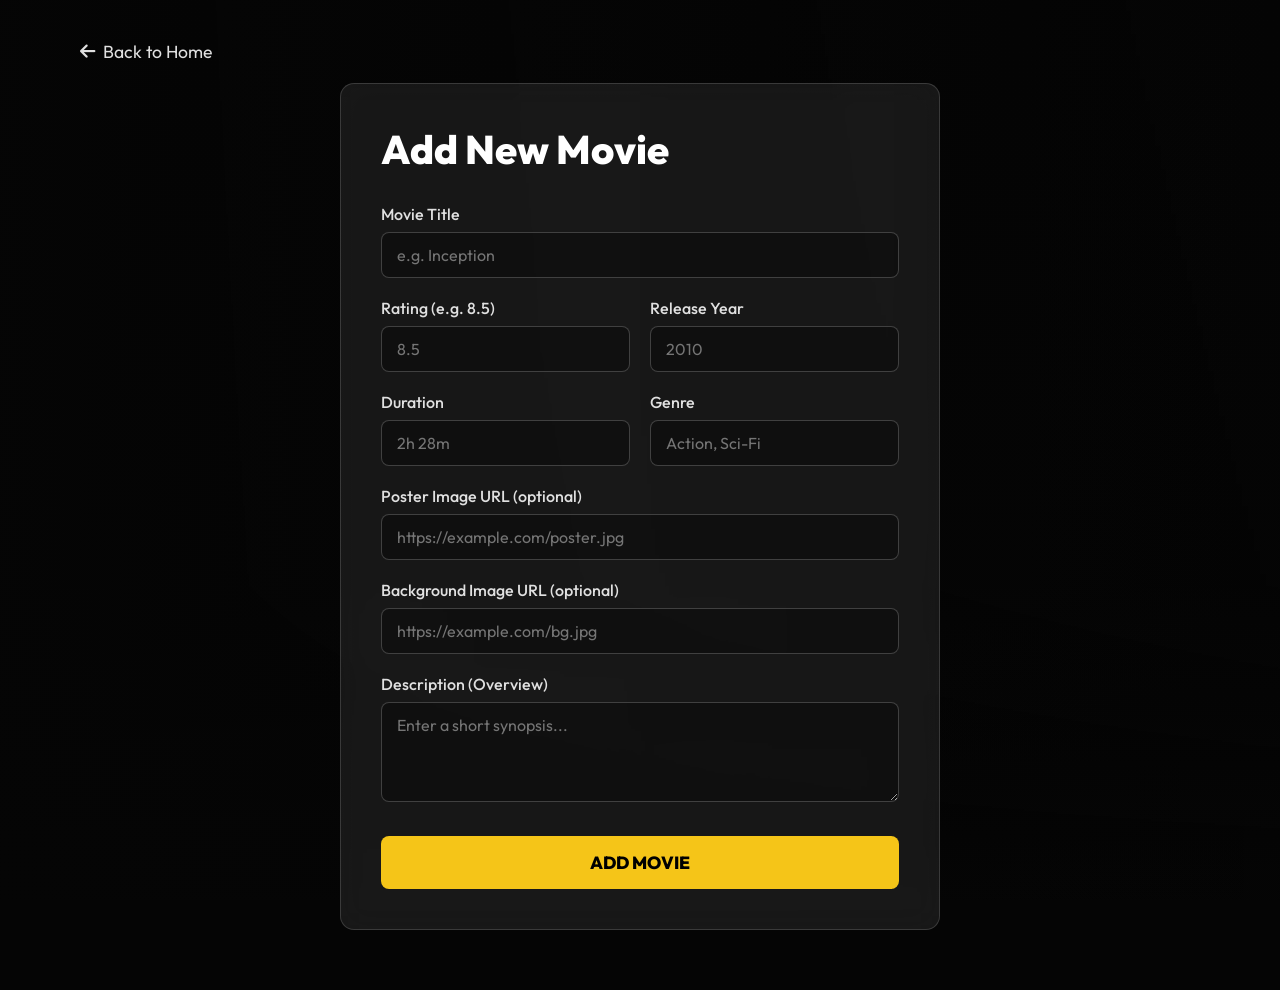
<file: add.html>
<!doctype html>
<html lang="en">
  <head>
    <meta charset="UTF-8" />
    <meta name="viewport" content="width=device-width, initial-scale=1.0" />
    <title>Add Movie - StreamVault</title>
    <link
      href="https://fonts.googleapis.com/css2?family=Outfit:wght@300;400;500;700;800&display=swap"
      rel="stylesheet"
    />
    <link
      rel="stylesheet"
      href="https://cdnjs.cloudflare.com/ajax/libs/font-awesome/6.4.0/css/all.min.css"
    />
    <link rel="stylesheet" href="style.css" />
    <style>
      .form-container {
        background: var(--glass-bg);
        backdrop-filter: blur(15px);
        -webkit-backdrop-filter: blur(15px);
        border: 1px solid var(--glass-border);
        border-radius: 14px;
        padding: 40px;
        margin: 0 auto;
        max-width: 600px;
        width: 100%;
      }
      .form-group {
        margin-bottom: 20px;
      }
      .form-group label {
        display: block;
        margin-bottom: 8px;
        font-weight: 500;
        color: var(--text-muted);
      }
      .form-control {
        width: 100%;
        background: rgba(0, 0, 0, 0.3);
        border: 1px solid rgba(255, 255, 255, 0.2);
        border-radius: 8px;
        padding: 12px 15px;
        color: white;
        font-family: inherit;
        font-size: 1rem;
        outline: none;
        transition: all 0.3s;
      }
      .form-control:focus {
        border-color: var(--primary-yellow);
        background: rgba(0, 0, 0, 0.5);
      }
      textarea.form-control {
        resize: vertical;
        min-height: 100px;
      }
      .submit-btn {
        background: var(--primary-yellow);
        color: #000;
        border: none;
        border-radius: 8px;
        padding: 15px;
        width: 100%;
        font-weight: 800;
        font-size: 1.1rem;
        cursor: pointer;
        margin-top: 10px;
        transition: all 0.3s;
        font-family: inherit;
      }
      .submit-btn:hover {
        transform: translateY(-2px);
        box-shadow: 0 5px 15px rgba(245, 197, 24, 0.4);
      }
      .back-btn {
        display: inline-flex;
        align-items: center;
        gap: 8px;
        color: var(--text-muted);
        text-decoration: none;
        font-size: 1.1rem;
        margin-bottom: 20px;
        transition: color 0.3s;
      }
      .back-btn:hover {
        color: white;
      }
    </style>
  </head>
  <body>
    <div
      class="background-container"
      id="bg-container"
      style="
        --bg-image: url(&quot;https://images.unsplash.com/photo-1489599849927-2ee91cede3ba?ixlib=rb-4.0.3&auto=format&fit=crop&w=1920&q=80&quot;);
      "
    >
      <div class="overlay"></div>
    </div>

    <div
      class="app-container"
      style="justify-content: flex-start; padding-top: 40px"
    >
      <main style="max-width: 1200px; margin: 0 auto; width: 100%">
        <a href="index.html" class="back-btn"
          ><i class="fa-solid fa-arrow-left"></i> Back to Home</a
        >

        <div class="form-container">
          <h1 style="margin-bottom: 30px; font-weight: 800; font-size: 2.5rem">
            Add New Movie
          </h1>

          <form id="add-movie-form">
            <div class="form-group">
              <label for="title">Movie Title</label>
              <input
                type="text"
                id="title"
                class="form-control"
                required
                placeholder="e.g. Inception"
              />
            </div>

            <div style="display: flex; gap: 20px">
              <div class="form-group" style="flex: 1">
                <label for="rating">Rating (e.g. 8.5)</label>
                <input
                  type="text"
                  id="rating"
                  class="form-control"
                  required
                  placeholder="8.5"
                />
              </div>
              <div class="form-group" style="flex: 1">
                <label for="year">Release Year</label>
                <input
                  type="text"
                  id="year"
                  class="form-control"
                  required
                  placeholder="2010"
                />
              </div>
            </div>

            <div style="display: flex; gap: 20px">
              <div class="form-group" style="flex: 1">
                <label for="duration">Duration</label>
                <input
                  type="text"
                  id="duration"
                  class="form-control"
                  required
                  placeholder="2h 28m"
                />
              </div>
              <div class="form-group" style="flex: 1">
                <label for="genre">Genre</label>
                <input
                  type="text"
                  id="genre"
                  class="form-control"
                  required
                  placeholder="Action, Sci-Fi"
                />
              </div>
            </div>

            <div class="form-group">
              <label for="poster">Poster Image URL (optional)</label>
              <input
                type="url"
                id="poster"
                class="form-control"
                placeholder="https://example.com/poster.jpg"
              />
            </div>

            <div class="form-group">
              <label for="background">Background Image URL (optional)</label>
              <input
                type="url"
                id="background"
                class="form-control"
                placeholder="https://example.com/bg.jpg"
              />
            </div>

            <div class="form-group">
              <label for="description">Description (Overview)</label>
              <textarea
                id="description"
                class="form-control"
                required
                placeholder="Enter a short synopsis..."
              ></textarea>
            </div>

            <button type="submit" class="submit-btn">ADD MOVIE</button>
          </form>
        </div>
      </main>
    </div>

    <script src="add.js"></script>
  </body>
</html>
</file>
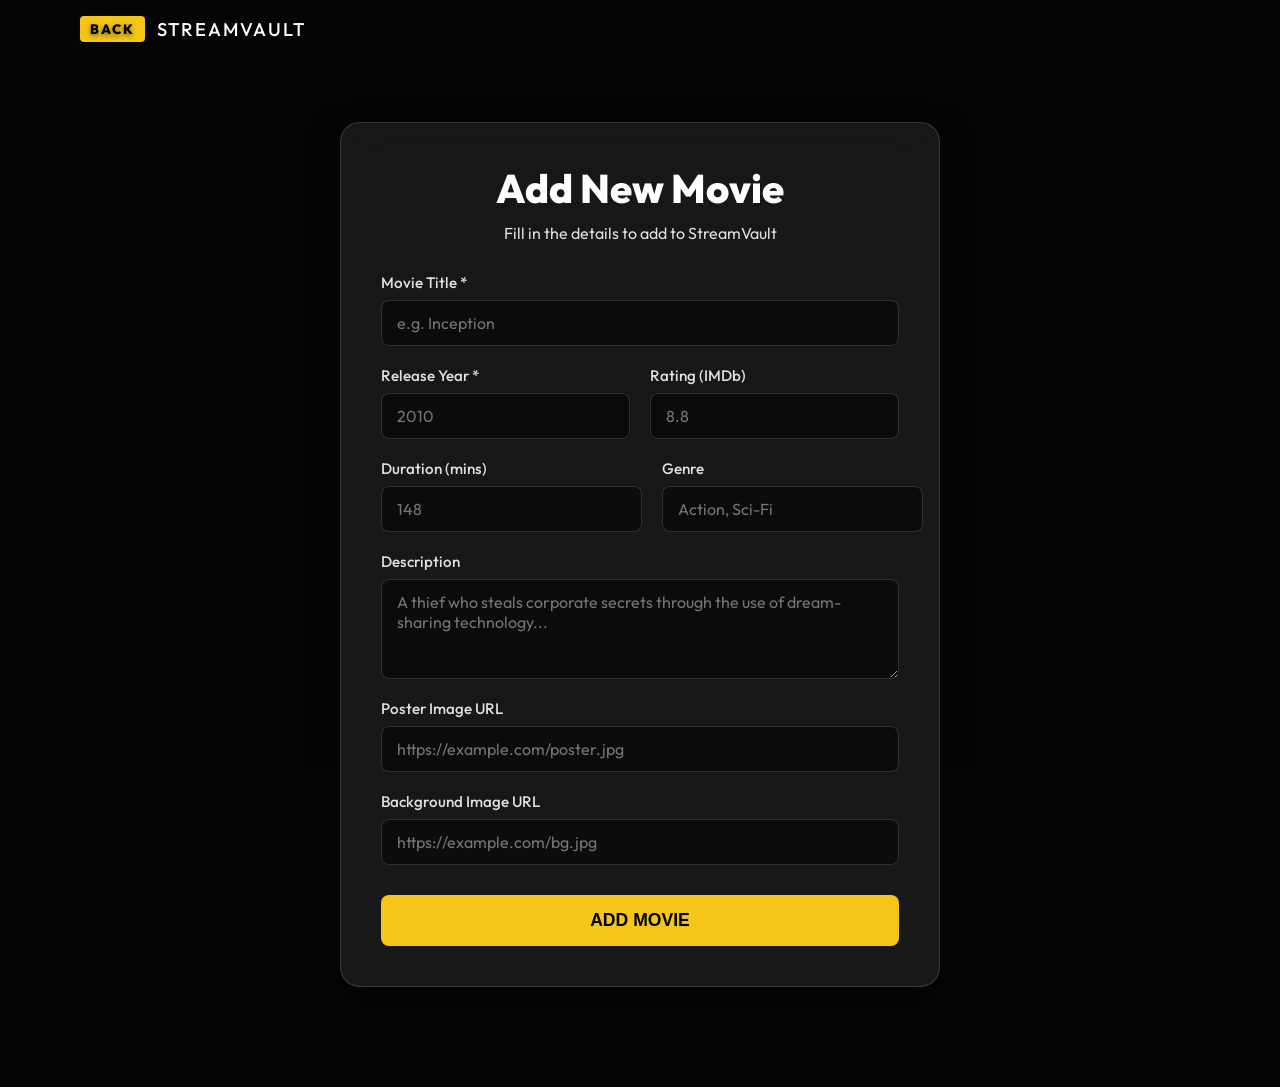
<file: Front/add.html>
<!doctype html>
<html lang="en">
  <head>
    <meta charset="UTF-8" />
    <meta name="viewport" content="width=device-width, initial-scale=1.0" />
    <title>StreamVault - Add Movie</title>
    <link rel="preconnect" href="https://fonts.googleapis.com" />
    <link rel="preconnect" href="https://fonts.gstatic.com" crossorigin />
    <link
      href="https://fonts.googleapis.com/css2?family=Outfit:wght@300;400;500;700;800&display=swap"
      rel="stylesheet"
    />
    <link
      rel="stylesheet"
      href="https://cdnjs.cloudflare.com/ajax/libs/font-awesome/6.4.0/css/all.min.css"
    />
    <link rel="stylesheet" href="style.css" />
  </head>
  <body>
    <div class="background-container" id="bg-container">
      <div class="overlay" style="background: linear-gradient(to bottom, rgba(5,5,5,0.9), rgba(5,5,5,0.95));"></div>
    </div>

    <div class="app-container" style="padding-top: 1rem;">
      <header>
        <a href="index.html" class="logo" style="text-decoration: none; color: white;">
          <span class="badge">BACK</span>
          <span class="logo-text">STREAMVAULT</span>
        </a>
      </header>

      <main style="max-width: none; align-items: center; padding-top: 40px;">
        <div class="form-container">
          <div class="form-header">
            <h1>Add New Movie</h1>
            <p style="color: var(--text-muted);">Fill in the details to add to StreamVault</p>
          </div>
          
          <form id="add-movie-form">
            <div class="form-group">
              <label for="title">Movie Title *</label>
              <input type="text" id="title" name="title" required placeholder="e.g. Inception">
            </div>
            
            <div class="form-row">
              <div class="form-group">
                <label for="year">Release Year *</label>
                <input type="number" id="year" name="year" required placeholder="2010" min="1900" max="2100">
              </div>
              <div class="form-group">
                <label for="rating">Rating (IMDb)</label>
                <input type="number" id="rating" name="rating" step="0.1" placeholder="8.8" min="0" max="10">
              </div>
            </div>

            <div class="form-row">
              <div class="form-group">
                <label for="duration">Duration (mins)</label>
                <input type="number" id="duration" name="duration" placeholder="148" min="1">
              </div>
              <div class="form-group">
                <label for="genres">Genre</label>
                <input type="text" id="genres" name="genres" placeholder="Action, Sci-Fi">
              </div>
            </div>

            <div class="form-group">
              <label for="overview">Description</label>
              <textarea id="overview" name="overview" placeholder="A thief who steals corporate secrets through the use of dream-sharing technology..."></textarea>
            </div>

            <div class="form-group">
              <label for="poster">Poster Image URL</label>
              <input type="url" id="poster" name="poster" placeholder="https://example.com/poster.jpg">
            </div>

            <div class="form-group">
              <label for="background">Background Image URL</label>
              <input type="url" id="background" name="background" placeholder="https://example.com/bg.jpg">
            </div>

            <button type="submit" class="submit-btn">ADD MOVIE</button>
          </form>
        </div>
      </main>
    </div>

    <script src="notifications.js"></script>
    <script src="add.js"></script>
  </body>
</html>
</file>
<file: style.css>
:root {
  --primary-yellow: #f5c518;
  --text-main: #ffffff;
  --text-muted: #e0e0e0;
  --overlay-color: rgba(0, 0, 0, 0.75);
  --font-main: "Outfit", sans-serif;
  --transition-speed: 0.4s;
  --glass-bg: rgba(255, 255, 255, 0.08);
  --glass-border: rgba(255, 255, 255, 0.15);
}

* {
  margin: 0;
  padding: 0;
  box-sizing: border-box;
}

body {
  font-family: var(--font-main);
  color: var(--text-main);
  background-color: #050505;
  overflow-x: hidden;
  min-height: 100vh;
  user-select: none;
}

/* Background image handling */
.background-container {
  position: fixed;
  top: 0;
  left: 0;
  width: 100vw;
  height: 100vh;
  z-index: -1;
  transition: filter 0.8s;
}

.background-container::before,
.background-container::after {
  content: "";
  position: absolute;
  top: 0;
  width: 50vw;
  height: 100vh;
  background-image: var(--bg-image);
  background-size: cover;
  background-position: left center;
  transition: background-image 0.8s ease-in-out;
  z-index: -1;
}

.background-container::before {
  left: 0;
}

.background-container::after {
  right: 0;
  transform: scaleX(-1);
}

.overlay {
  position: absolute;
  top: 0;
  left: 0;
  width: 100%;
  height: 100%;
  z-index: 1;
  /* Rich radial + linear gradient combo for high-end look */
  background:
    linear-gradient(
      to right,
      rgba(5, 5, 5, 0.95) 0%,
      rgba(5, 5, 5, 0.6) 40%,
      rgba(0, 0, 0, 0.1) 100%
    ),
    linear-gradient(
      to top,
      rgba(5, 5, 5, 0.98) 0%,
      rgba(5, 5, 5, 0.1) 35%,
      transparent 100%
    );
  pointer-events: none;
}

/* App Container Layout */
.app-container {
  display: flex;
  flex-direction: column;
  min-height: 100vh;
  padding: 2.5rem 5rem;
  position: relative;
  z-index: 1;
}

/* Header */
header {
  display: flex;
  justify-content: space-between;
  align-items: center;
  margin-bottom: auto;
}

.logo {
  display: flex;
  align-items: center;
  gap: 12px;
  font-size: 1.15rem;
  font-weight: 500;
  letter-spacing: 2px;
  text-shadow: 0 2px 5px rgba(0, 0, 0, 0.5);
}

.badge {
  background-color: var(--primary-yellow);
  color: #000;
  padding: 4px 10px;
  border-radius: 4px;
  font-weight: 800;
  font-size: 0.85rem;
}

.search-bar {
  display: flex;
  align-items: center;
  background: var(--glass-bg);
  backdrop-filter: blur(15px);
  -webkit-backdrop-filter: blur(15px);
  border: 1px solid var(--glass-border);
  border-radius: 50px; /* pill shape */
  padding: 10px 20px;
  width: 280px;
  transition: all 0.3s cubic-bezier(0.25, 0.8, 0.25, 1);
}

.search-bar:focus-within {
  background: rgba(255, 255, 255, 0.15);
  border-color: rgba(255, 255, 255, 0.4);
  box-shadow: 0 0 20px rgba(255, 255, 255, 0.1);
  transform: translateY(-2px);
}

.search-bar i {
  color: var(--text-muted);
  font-size: 1rem;
  margin-right: 12px;
  transition: color 0.3s;
}

.search-bar:focus-within i {
  color: white;
}

.search-bar input {
  background: transparent;
  border: none;
  color: white;
  font-family: inherit;
  font-size: 0.95rem;
  width: 100%;
  outline: none;
}

.search-bar input::placeholder {
  color: #aaaaaa;
}

/* Main Content Area */
main {
  flex: 1;
  display: flex;
  flex-direction: column;
  justify-content: center;
  max-width: 650px;
  padding-bottom: 20px;
}

.movie-info h1 {
  font-size: 5rem;
  font-weight: 800;
  line-height: 1.05;
  margin-bottom: 25px;
  text-shadow: 0 5px 20px rgba(0, 0, 0, 0.6);
  letter-spacing: -1px;
}

.meta-data {
  display: flex;
  align-items: center;
  gap: 15px;
  font-size: 1rem;
  color: var(--text-muted);
  margin-bottom: 25px;
  font-weight: 300;
}

.imdb {
  background-color: var(--primary-yellow);
  color: #000;
  font-weight: 800;
  padding: 3px 8px;
  border-radius: 4px;
  font-size: 0.85rem;
  letter-spacing: 0.5px;
}

.dot {
  font-size: 0.5rem;
  opacity: 0.5;
}

.description {
  font-size: 1.1rem;
  line-height: 1.7;
  font-weight: 300;
  color: var(--text-muted);
  margin-bottom: 45px;
  text-shadow: 0 2px 10px rgba(0, 0, 0, 0.8);
  display: -webkit-box;
  -webkit-line-clamp: 4;
  line-clamp: 4;
  -webkit-box-orient: vertical;
  overflow: hidden;
}

/* Navigation Buttons */
.actions {
  display: flex;
  gap: 15px;
}

.nav-btn {
  background: var(--glass-bg);
  border: 1px solid var(--glass-border);
  color: white;
  width: 50px;
  height: 50px;
  border-radius: 12px;
  cursor: pointer;
  display: flex;
  justify-content: center;
  align-items: center;
  font-size: 1.2rem;
  transition: all 0.25s cubic-bezier(0.25, 0.8, 0.25, 1);
  backdrop-filter: blur(10px);
  -webkit-backdrop-filter: blur(10px);
}

.nav-btn:hover {
  background: rgba(255, 255, 255, 0.15);
  border-color: rgba(255, 255, 255, 0.4);
  transform: translateY(-3px);
  box-shadow: 0 10px 20px rgba(0, 0, 0, 0.3);
}

.nav-btn:active {
  transform: translateY(1px);
}

/* Footer & Carousel */
footer {
  padding-bottom: 10px;
  margin-bottom: 0;
}

.carousel {
  display: flex;
  gap: 24px;
  overflow-x: auto;
  padding: 40px 10px; /* Increased vertical padding to prevent clipping of scaled cards */
  /* Hide scrollbar */
  scrollbar-width: none;
  -ms-overflow-style: none;
  align-items: center;
}

.carousel::-webkit-scrollbar {
  display: none;
}

.poster-card {
  min-width: 140px;
  height: 210px;
  border-radius: 14px;
  overflow: hidden;
  cursor: pointer;
  position: relative;
  box-shadow: 0 5px 15px rgba(0, 0, 0, 0.5);
  opacity: 0.5;
  transform: scale(0.9);
  transition: all 0.4s cubic-bezier(0.175, 0.885, 0.32, 1.275);
}

.poster-card img {
  width: 100%;
  height: 100%;
  object-fit: cover;
  transition: transform 0.6s ease;
}

.poster-card:hover {
  opacity: 0.85;
  transform: scale(0.95) translateY(-5px);
  box-shadow: 0 15px 25px rgba(0, 0, 0, 0.6);
}

/* The active state makes the card enlarge significantly */
.poster-card.active {
  opacity: 1;
  transform: scale(1.15) translateY(-10px);
  border: 2px solid rgba(255, 255, 255, 0.9);
  box-shadow:
    0 20px 40px rgba(0, 0, 0, 0.9),
    0 0 25px rgba(255, 255, 255, 0.15);
  z-index: 10;
}

.poster-card.active img {
  transform: scale(1.05); /* Slight internal zoom for dynamic feel */
}

/* Animations applied on movie change */
.fade-in-up {
  animation: fadeInUp 0.6s cubic-bezier(0.175, 0.885, 0.32, 1.275) forwards;
}

@keyframes fadeInUp {
  from {
    opacity: 0;
    transform: translateY(30px) scale(0.98);
    filter: blur(5px);
  }
  to {
    opacity: 1;
    transform: translateY(0) scale(1);
    filter: blur(0);
  }
}

/* Delay staggered animations */
#m-title {
  animation-delay: 0.1s;
}
.meta-data {
  animation-delay: 0.2s;
}
#m-desc {
  animation-delay: 0.3s;
}
.actions {
  animation-delay: 0.4s;
}

/* Skeleton loaders */
.skeleton {
  background: linear-gradient(
    90deg,
    rgba(255, 255, 255, 0.05) 25%,
    rgba(255, 255, 255, 0.15) 50%,
    rgba(255, 255, 255, 0.05) 75%
  );
  background-size: 200% 100%;
  animation: loading 1.5s infinite linear;
  border-radius: 6px;
  color: transparent !important;
}

@keyframes loading {
  to {
    background-position-x: -200%;
  }
}

.skeleton-text {
  height: 1.2em;
  margin-bottom: 0.5em;
  display: inline-block;
  width: 100%;
}
.skeleton-small {
  width: 60px;
}
.skeleton-large {
  height: 4.5em;
}

/* Responsive Design */
@media screen and (max-width: 1024px) {
  .app-container {
    padding: 2rem 3rem;
  }
  .movie-info h1 {
    font-size: 4rem;
  }
}

@media screen and (max-width: 768px) {
  .background-container::before {
    width: 100vw;
    background-position: center center;
  }
  .background-container::after {
    display: none;
  }

  .app-container {
    padding: 1.5rem 2rem;
  }
  header {
    flex-direction: column;
    align-items: flex-start;
    gap: 15px;
  }
  .search-bar {
    width: 100%;
    max-width: 400px;
  }
  main {
    margin-top: 30px;
    margin-bottom: 30px;
  }
  .movie-info h1 {
    font-size: 3rem;
  }
  .meta-data {
    flex-wrap: wrap;
  }
  .description {
    display: block;
    -webkit-line-clamp: unset;
    line-clamp: unset;
  }
}

@media screen and (max-width: 480px) {
  .app-container {
    padding: 1rem 1rem;
  }
  .movie-info h1 {
    font-size: 2.5rem;
    line-height: 1.1;
  }
  .carousel {
    padding: 30px 10px;
    gap: 15px;
  }
  .poster-card {
    min-width: 110px;
    height: 165px;
  }
  .nav-btn {
    width: 40px;
    height: 40px;
    font-size: 1rem;
  }
}
</file>
<file: Front/style.css>
:root {
  --primary-yellow: #f5c518;
  --text-main: #ffffff;
  --text-muted: #e0e0e0;
  --overlay-color: rgba(0, 0, 0, 0.75);
  --font-main: "Outfit", sans-serif;
  --transition-speed: 0.4s;
  --glass-bg: rgba(255, 255, 255, 0.08);
  --glass-border: rgba(255, 255, 255, 0.15);
}

* {
  margin: 0;
  padding: 0;
  box-sizing: border-box;
}

body {
  font-family: var(--font-main);
  color: var(--text-main);
  background-color: #050505;
  overflow-x: hidden;
  min-height: 100vh;
  user-select: none;
}

.background-container {
  position: fixed;
  top: 0;
  left: 0;
  width: 100vw;
  height: 100vh;
  z-index: -1;
  transition: filter 0.8s;
}

.background-container::before,
.background-container::after {
  content: "";
  position: absolute;
  top: 0;
  width: 50vw;
  height: 100vh;
  background-image: var(--bg-image);
  background-size: cover;
  background-position: left center;
  transition: background-image 0.8s ease-in-out;
  z-index: -1;
}

.background-container::before {
  left: 0;
}

.background-container::after {
  right: 0;
  transform: scaleX(-1);
}

.overlay {
  position: absolute;
  top: 0;
  left: 0;
  width: 100%;
  height: 100%;
  z-index: 1;
  background:
    linear-gradient(
      to right,
      rgba(5, 5, 5, 0.95) 0%,
      rgba(5, 5, 5, 0.6) 40%,
      rgba(0, 0, 0, 0.1) 100%
    ),
    linear-gradient(
      to top,
      rgba(5, 5, 5, 0.98) 0%,
      rgba(5, 5, 5, 0.1) 35%,
      transparent 100%
    );
  pointer-events: none;
}

.app-container {
  display: flex;
  flex-direction: column;
  min-height: 100vh;
  padding: 2.5rem 5rem;
  position: relative;
  z-index: 1;
}

header {
  display: flex;
  justify-content: space-between;
  align-items: center;
  margin-bottom: auto;
}

.logo {
  display: flex;
  align-items: center;
  gap: 12px;
  font-size: 1.15rem;
  font-weight: 500;
  letter-spacing: 2px;
  text-shadow: 0 2px 5px rgba(0, 0, 0, 0.5);
}

.badge {
  background-color: var(--primary-yellow);
  color: #000;
  padding: 4px 10px;
  border-radius: 4px;
  font-weight: 800;
  font-size: 0.85rem;
}

.search-bar {
  position: relative;
  display: flex;
  align-items: center;
  background: var(--glass-bg);
  backdrop-filter: blur(15px);
  -webkit-backdrop-filter: blur(15px);
  border: 1px solid var(--glass-border);
  border-radius: 50px; 
  padding: 10px 20px;
  width: 280px;
  transition: all 0.3s cubic-bezier(0.25, 0.8, 0.25, 1);
}

.search-bar:focus-within {
  background: rgba(255, 255, 255, 0.15);
  border-color: rgba(255, 255, 255, 0.4);
  box-shadow: 0 0 20px rgba(255, 255, 255, 0.1);
  transform: translateY(-2px);
}

.search-bar i {
  color: var(--text-muted);
  font-size: 1rem;
  margin-right: 12px;
  transition: color 0.3s;
}

.search-bar:focus-within i {
  color: white;
}

.search-bar input {
  background: transparent;
  border: none;
  color: white;
  font-family: inherit;
  font-size: 0.95rem;
  width: 100%;
  outline: none;
}

.search-bar input::placeholder {
  color: #aaaaaa;
}

.search-dropdown {
  position: absolute;
  top: 100%;
  left: 0;
  width: 100%;
  background: rgba(10, 10, 10, 0.95);
  backdrop-filter: blur(15px);
  -webkit-backdrop-filter: blur(15px);
  border: 1px solid var(--glass-border);
  border-radius: 12px;
  margin-top: 10px;
  max-height: 300px;
  overflow-y: auto;
  z-index: 100;
  box-shadow: 0 10px 30px rgba(0, 0, 0, 0.8);
  display: none;
}

.search-dropdown::-webkit-scrollbar {
  width: 8px;
}

.search-dropdown::-webkit-scrollbar-thumb {
  background: var(--glass-border);
  border-radius: 4px;
}

.search-item {
  padding: 12px 20px;
  cursor: pointer;
  transition: background 0.2s, color 0.2s;
  border-bottom: 1px solid rgba(255, 255, 255, 0.05);
  display: flex;
  align-items: center;
  gap: 15px;
}

.search-item:last-child {
  border-bottom: none;
}

.search-item:hover {
  background: rgba(255, 255, 255, 0.1);
  color: var(--primary-yellow);
}

.search-item img {
  width: 40px;
  height: 60px;
  object-fit: cover;
  border-radius: 4px;
}

main {
  flex: 1;
  display: flex;
  flex-direction: column;
  justify-content: center;
  max-width: 650px;
  padding-bottom: 20px;
}

.movie-info h1 {
  font-size: 5rem;
  font-weight: 800;
  line-height: 1.05;
  margin-bottom: 25px;
  text-shadow: 0 5px 20px rgba(0, 0, 0, 0.6);
  letter-spacing: -1px;
}

.meta-data {
  display: flex;
  align-items: center;
  gap: 15px;
  font-size: 1rem;
  color: var(--text-muted);
  margin-bottom: 25px;
  font-weight: 300;
}

.imdb {
  background-color: var(--primary-yellow);
  color: #000;
  font-weight: 800;
  padding: 3px 8px;
  border-radius: 4px;
  font-size: 0.85rem;
  letter-spacing: 0.5px;
}

.dot {
  font-size: 0.5rem;
  opacity: 0.5;
}

.description {
  font-size: 1.1rem;
  line-height: 1.7;
  font-weight: 300;
  color: var(--text-muted);
  margin-bottom: 45px;
  text-shadow: 0 2px 10px rgba(0, 0, 0, 0.8);
  display: -webkit-box;
  -webkit-line-clamp: 4;
  line-clamp: 4;
  -webkit-box-orient: vertical;
  overflow: hidden;
}

.actions {
  display: flex;
  gap: 15px;
}

.nav-btn {
  background: var(--glass-bg);
  border: 1px solid var(--glass-border);
  color: white;
  width: 50px;
  height: 50px;
  border-radius: 12px;
  cursor: pointer;
  display: flex;
  justify-content: center;
  align-items: center;
  font-size: 1.2rem;
  transition: all 0.25s cubic-bezier(0.25, 0.8, 0.25, 1);
  backdrop-filter: blur(10px);
  -webkit-backdrop-filter: blur(10px);
}

.nav-btn:hover {
  background: rgba(255, 255, 255, 0.15);
  border-color: rgba(255, 255, 255, 0.4);
  transform: translateY(-3px);
  box-shadow: 0 10px 20px rgba(0, 0, 0, 0.3);
}

.nav-btn:active {
  transform: translateY(1px);
}

footer {
  padding-bottom: 10px;
  margin-bottom: 0;
}

.carousel {
  display: flex;
  gap: 24px;
  overflow-x: auto;
  padding: 40px 10px; 
  scrollbar-width: none;
  -ms-overflow-style: none;
  align-items: center;
}

.carousel::-webkit-scrollbar {
  display: none;
}

.poster-card {
  min-width: 140px;
  height: 210px;
  border-radius: 14px;
  overflow: hidden;
  cursor: pointer;
  position: relative;
  box-shadow: 0 5px 15px rgba(0, 0, 0, 0.5);
  opacity: 0.5;
  transform: scale(0.9);
  transition: all 0.4s cubic-bezier(0.175, 0.885, 0.32, 1.275);
}

.poster-card img {
  width: 100%;
  height: 100%;
  object-fit: cover;
  transition: transform 0.6s ease;
}

.poster-card:hover {
  opacity: 0.85;
  transform: scale(0.95) translateY(-5px);
  box-shadow: 0 15px 25px rgba(0, 0, 0, 0.6);
}

.poster-card.active {
  opacity: 1;
  transform: scale(1.15) translateY(-10px);
  border: 2px solid rgba(255, 255, 255, 0.9);
  box-shadow:
    0 20px 40px rgba(0, 0, 0, 0.9),
    0 0 25px rgba(255, 255, 255, 0.15);
  z-index: 10;
}

.poster-card.active img {
  transform: scale(1.05); 
}

.fade-in-up {
  animation: fadeInUp 0.6s cubic-bezier(0.175, 0.885, 0.32, 1.275) forwards;
}

@keyframes fadeInUp {
  from {
    opacity: 0;
    transform: translateY(30px) scale(0.98);
    filter: blur(5px);
  }
  to {
    opacity: 1;
    transform: translateY(0) scale(1);
    filter: blur(0);
  }
}

#m-title {
  animation-delay: 0.1s;
}
.meta-data {
  animation-delay: 0.2s;
}
#m-desc {
  animation-delay: 0.3s;
}
.actions {
  animation-delay: 0.4s;
}

.skeleton {
  background: linear-gradient(
    90deg,
    rgba(255, 255, 255, 0.05) 25%,
    rgba(255, 255, 255, 0.15) 50%,
    rgba(255, 255, 255, 0.05) 75%
  );
  background-size: 200% 100%;
  animation: loading 1.5s infinite linear;
  border-radius: 6px;
  color: transparent !important;
}

@keyframes loading {
  to {
    background-position-x: -200%;
  }
}

.skeleton-text {
  height: 1.2em;
  margin-bottom: 0.5em;
  display: inline-block;
  width: 100%;
}
.skeleton-small {
  width: 60px;
}
.skeleton-large {
  height: 4.5em;
}

/* Responsive Design */
@media screen and (max-width: 1024px) {
  .app-container {
    padding: 2rem 3rem;
  }
  .movie-info h1 {
    font-size: 4rem;
  }
}

@media screen and (max-width: 768px) {
  .background-container::before {
    width: 100vw;
    background-position: center center;
  }
  .background-container::after {
    display: none;
  }

  .app-container {
    padding: 1.5rem 2rem;
  }
  header {
    flex-direction: column;
    align-items: flex-start;
    gap: 15px;
  }
  .search-bar {
    width: 100%;
    max-width: 400px;
  }
  main {
    margin-top: 30px;
    margin-bottom: 30px;
  }
  .movie-info h1 {
    font-size: 3rem;
  }
  .meta-data {
    flex-wrap: wrap;
  }
  .description {
    display: block;
    -webkit-line-clamp: unset;
    line-clamp: unset;
  }
}

@media screen and (max-width: 480px) {
  .app-container {
    padding: 1rem 1rem;
  }
  .movie-info h1 {
    font-size: 2.5rem;
    line-height: 1.1;
  }
  .carousel {
    padding: 30px 10px;
    gap: 15px;
  }
  .poster-card {
    min-width: 110px;
    height: 165px;
  }
  .nav-btn {
    width: 40px;
    height: 40px;
    font-size: 1rem;
  }
}

/* Custom Notifications & Modals */
.toast-container {
  position: fixed;
  top: 20px;
  right: 20px;
  z-index: 9999;
  display: flex;
  flex-direction: column;
  gap: 15px;
}

.toast {
  background: rgba(15, 15, 15, 0.95);
  backdrop-filter: blur(10px);
  -webkit-backdrop-filter: blur(10px);
  color: white;
  padding: 15px 25px;
  border-radius: 8px;
  border-left: 5px solid var(--primary-yellow);
  box-shadow: 0 10px 30px rgba(0, 0, 0, 0.5);
  display: flex;
  align-items: center;
  gap: 15px;
  min-width: 250px;
  opacity: 0;
  transform: translateX(100%);
  transition: all 0.4s cubic-bezier(0.175, 0.885, 0.32, 1.275);
}

.toast.toast-error { border-left-color: #ff4757; }
.toast.toast-success { border-left-color: #2ed573; }
.toast.toast-info { border-left-color: #1e90ff; }

.toast.show {
  opacity: 1;
  transform: translateX(0);
}

.modal-overlay {
  position: fixed;
  top: 0;
  left: 0;
  width: 100vw;
  height: 100vh;
  background: rgba(0, 0, 0, 0.6);
  backdrop-filter: blur(5px);
  z-index: 10000;
  display: flex;
  justify-content: center;
  align-items: center;
  opacity: 0;
  visibility: hidden;
  transition: all 0.3s ease;
}

.modal-overlay.show {
  opacity: 1;
  visibility: visible;
}

.modal-box {
  background: var(--glass-bg);
  backdrop-filter: blur(20px);
  -webkit-backdrop-filter: blur(20px);
  border: 1px solid var(--glass-border);
  padding: 30px;
  border-radius: 12px;
  text-align: center;
  width: 90%;
  max-width: 400px;
  transform: translateY(-20px);
  transition: transform 0.3s ease;
  box-shadow: 0 15px 50px rgba(0,0,0,0.8);
}

.modal-overlay.show .modal-box {
  transform: translateY(0);
}

.modal-box h3 {
  font-size: 1.5rem;
  margin-bottom: 15px;
  font-weight: 800;
}

.modal-box p {
  color: var(--text-muted);
  margin-bottom: 25px;
  line-height: 1.5;
}

.modal-actions {
  display: flex;
  justify-content: center;
  gap: 15px;
}

.modal-btn {
  padding: 10px 20px;
  border: none;
  border-radius: 6px;
  font-family: inherit;
  font-weight: 700;
  cursor: pointer;
  transition: all 0.2s;
}

.modal-cancel {
  background: rgba(255, 255, 255, 0.1);
  color: white;
}
.modal-cancel:hover { background: rgba(255, 255, 255, 0.2); }

.modal-confirm {
  background: #ff4757;
  color: white;
}
.modal-confirm:hover { background: #ff6b81; transform: translateY(-2px); box-shadow: 0 5px 15px rgba(255, 71, 87, 0.3); }

/* Beautiful Search States */
.search-state {
  padding: 30px;
  text-align: center;
  color: var(--text-muted);
  font-size: 1.05rem;
  display: flex;
  flex-direction: column;
  align-items: center;
  gap: 12px;
  animation: fadeIn 0.3s ease;
}

.search-state i {
  font-size: 2.2rem;
  color: rgba(255, 255, 255, 0.15);
}

.search-state.error i {
  color: #ff4757;
  opacity: 0.8;
}

.search-state.loading i {
  color: var(--primary-yellow);
  opacity: 0.9;
}

.search-state.empty i {
  color: rgba(255, 255, 255, 0.3);
}

@keyframes fadeIn {
  from { opacity: 0; transform: translateY(-5px); }
  to { opacity: 1; transform: translateY(0); }
}

.form-container {
  background: var(--glass-bg);
  backdrop-filter: blur(25px);
  -webkit-backdrop-filter: blur(25px);
  border: 1px solid var(--glass-border);
  padding: 40px;
  border-radius: 20px;
  width: 100%;
  max-width: 600px;
  margin: 40px auto;
  box-shadow: 0 15px 35px rgba(0, 0, 0, 0.5);
  animation: fade-in-up 0.6s cubic-bezier(0.175, 0.885, 0.32, 1.275) forwards;
}

.form-header {
  margin-bottom: 30px;
  text-align: center;
}

.form-header h1 {
  font-size: 2.5rem;
  font-weight: 800;
  margin-bottom: 10px;
}

.form-group {
  margin-bottom: 20px;
  display: flex;
  flex-direction: column;
}

.form-group label {
  font-size: 0.95rem;
  font-weight: 500;
  margin-bottom: 8px;
  color: var(--text-muted);
}

.form-group input, .form-group textarea {
  background: rgba(0, 0, 0, 0.5);
  border: 1px solid var(--glass-border);
  border-radius: 8px;
  padding: 12px 15px;
  color: white;
  font-family: inherit;
  font-size: 1rem;
  transition: all 0.3s;
}

.form-group input:focus, .form-group textarea:focus {
  outline: none;
  border-color: var(--primary-yellow);
  box-shadow: 0 0 10px rgba(245, 197, 24, 0.2);
}

.form-group textarea {
  resize: vertical;
  min-height: 100px;
}

.form-row {
  display: flex;
  gap: 20px;
}
.form-row .form-group {
  flex: 1;
}

.submit-btn {
  background: var(--primary-yellow);
  color: #000;
  border: none;
  padding: 15px 30px;
  width: 100%;
  font-size: 1.1rem;
  font-weight: 800;
  border-radius: 8px;
  cursor: pointer;
  transition: all 0.3s;
  margin-top: 10px;
}

.submit-btn:hover {
  background: #ffdb4d;
  transform: translateY(-2px);
  box-shadow: 0 10px 20px rgba(245, 197, 24, 0.3);
}

.details-wrapper {
  display: flex;
  gap: 40px;
  margin: 40px auto;
  max-width: 1000px;
  background: var(--glass-bg);
  backdrop-filter: blur(25px);
  border: 1px solid var(--glass-border);
  padding: 40px;
  border-radius: 20px;
  box-shadow: 0 15px 35px rgba(0, 0, 0, 0.5);
  animation: fade-in-up 0.6s cubic-bezier(0.175, 0.885, 0.32, 1.275) forwards;
}

.details-poster {
  flex: 0 0 300px;
}

.details-poster img {
  width: 100%;
  border-radius: 12px;
  box-shadow: 0 10px 30px rgba(0, 0, 0, 0.8);
}

.details-content {
  flex: 1;
  display: flex;
  flex-direction: column;
}

.details-content h1 {
  font-size: 3.5rem;
  line-height: 1.1;
  margin-bottom: 20px;
  font-weight: 800;
  text-shadow: 0 5px 15px rgba(0,0,0,0.5);
}

.details-content .meta-data {
  font-size: 1.2rem;
  margin-bottom: 30px;
}

.details-content .description {
  font-size: 1.2rem;
  line-height: 1.8;
  margin-bottom: 40px;
  -webkit-line-clamp: unset;
  line-clamp: unset;
}

.details-actions {
  display: flex;
  gap: 15px;
  margin-top: auto;
}

.btn-secondary {
  background: rgba(255, 255, 255, 0.1);
  border: 1px solid rgba(255, 255, 255, 0.2);
  color: white;
  padding: 12px 25px;
  font-weight: 700;
  border-radius: 8px;
  cursor: pointer;
  transition: all 0.3s;
  text-decoration: none;
  display: inline-flex;
  align-items: center;
  gap: 8px;
}

.btn-secondary:hover {
  background: rgba(255, 255, 255, 0.2);
  transform: translateY(-2px);
}

.btn-danger {
  background: rgba(255, 71, 87, 0.1);
  border: 1px solid rgba(255, 71, 87, 0.4);
  color: #ff4757;
  padding: 12px 25px;
  font-weight: 700;
  border-radius: 8px;
  cursor: pointer;
  transition: all 0.3s;
  display: inline-flex;
  align-items: center;
  gap: 8px;
}

.btn-danger:hover {
  background: rgba(255, 71, 87, 0.2);
  transform: translateY(-2px);
}

@media screen and (max-width: 768px) {
  .details-wrapper {
    flex-direction: column;
    padding: 20px;
  }
  .details-poster {
    flex: 0 0 auto;
    max-width: 250px;
    margin: 0 auto;
  }
  .details-content h1 {
    font-size: 2.5rem;
  }
}
</file>
